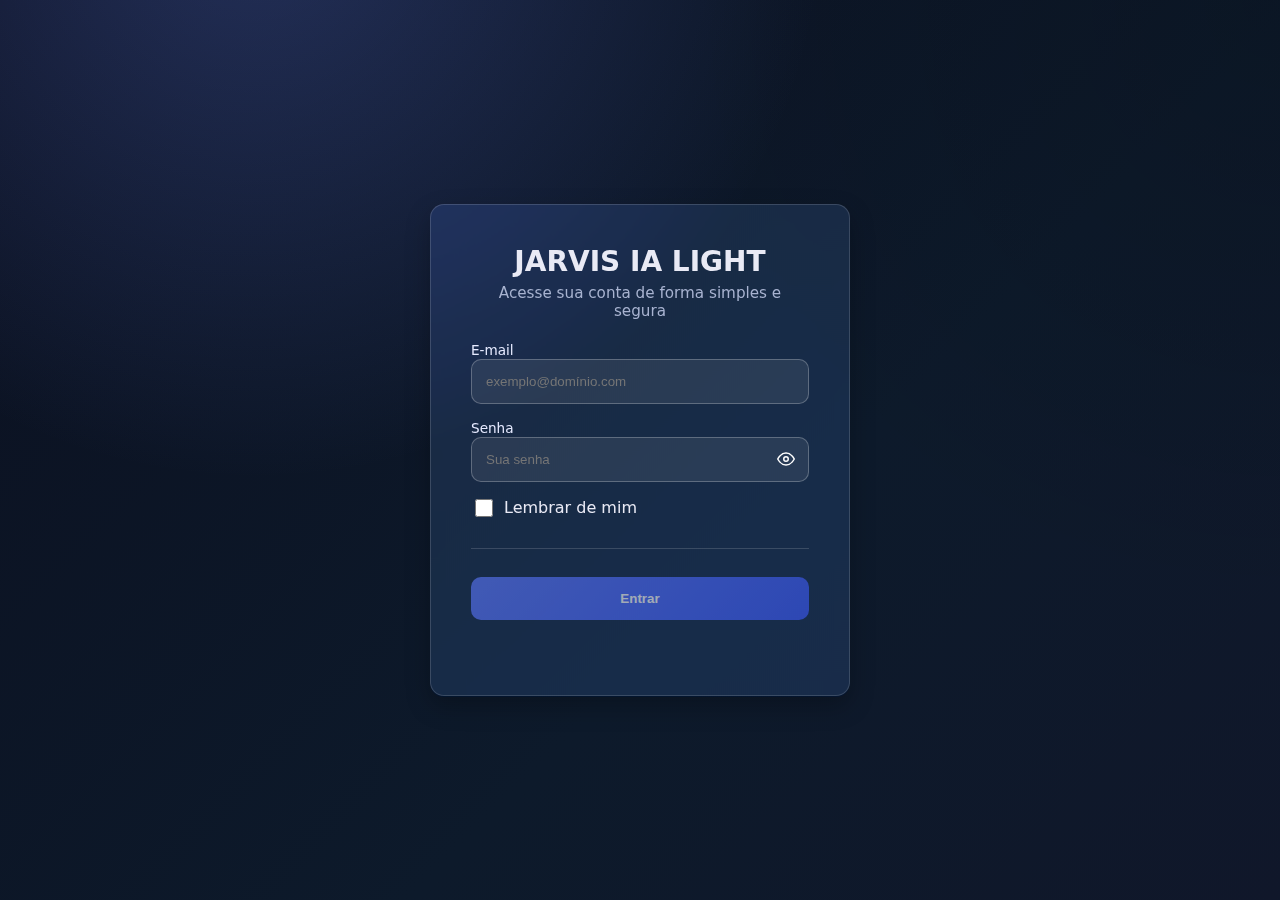
<file: JARVIS IA/jarvis_frontend/admin.html>
<!DOCTYPE html>
<html lang="pt-BR">
<head>
    <meta charset="UTF-8">
    <title>Painel de Administração</title>
    <style>
        /* Adicione este estilo ao seu CSS existente no admin.html */
        .back-link {
            display: block;
            text-align: center;
            margin-bottom: 20px;
            font-weight: bold;
            color: #007bff;
            text-decoration: none;
        }
        .back-link:hover {
            text-decoration: underline;
        }
        
        /* Estilos gerais */
        body { font-family: sans-serif; background: #f0f2f5; color: #333; margin: 0; padding: 20px; }
        .container { max-width: 900px; margin: 20px auto; padding: 20px; background: #fff; border-radius: 8px; box-shadow: 0 2px 10px rgba(0,0,0,0.1); }
        h1, h2 { text-align: center; color: #333; }
        table { width: 100%; border-collapse: collapse; margin-top: 20px; }
        th, td { padding: 12px 15px; text-align: left; border-bottom: 1px solid #ddd; }
        
        /* Estilos do formulário */
        .form { display: grid; grid-template-columns: 1fr; gap: 15px; margin-bottom: 20px; }
        .form input[type="text"], .form input[type="email"], .form input[type="password"], .form input[type="number"] { width: 100%; padding: 10px; border: 1px solid #ccc; border-radius: 5px; box-sizing: border-box; }
        .form-row { display: flex; align-items: center; gap: 20px; }
        .form-row label { display: flex; align-items: center; gap: 5px; }
        .form button { padding: 12px; border: none; border-radius: 5px; background-color: #28a745; color: white; cursor: pointer; font-size: 16px; }
        .form button:hover { background-color: #218838; }
        #form-status { text-align: center; min-height: 20px; font-weight: bold; }
        hr { border: 0; height: 1px; background: #ddd; margin: 30px 0; }
        
        /* Estilos dos botões de ação na tabela */
        .action-btn { padding: 5px 10px; border: none; border-radius: 5px; cursor: pointer; color: white; margin-right: 5px; }
        .edit-btn { background-color: #007bff; }
        .delete-btn { background-color: #dc3545; }
    </style>
</head>
<body>
    <div class="container">
        <h1>Gerenciamento de Usuários</h1>
        <a href="index.html" class="back-link">⬅️ Voltar para o Chat</a>
        <h2>Adicionar Novo Usuário</h2>
        <form id="createUserForm" class="form" autocomplete="off">
            <input type="text" id="newName" placeholder="Nome Completo" required>
            <input type="email" id="newEmail" placeholder="E-mail do Usuário" required>
            <input type="password" id="newPassword" placeholder="Senha Provisória" required>
            
            <div class="form-row">
                <div>
                    <label for="diasDuracao">Duração (dias):</label>
                    <input type="number" id="diasDuracao" value="30" min="1">
                </div>
                <label>
                    <input type="checkbox" id="acessoVitalicio" style="width: auto;">
                    Acesso Vitalício
                </label>
            </div>

            <button type="submit">Criar Usuário</button>
        </form>
        <p id="form-status"></p>
        
        <hr>

        <h2>Usuários Atuais</h2>
        <table id="users-table">
            <thead>
                <tr>
                    <th>Nome</th>
                    <th>Email</th>
                    <th>Expira em</th>
                    <th>Ações</th>
                </tr>
            </thead>
            <tbody>
                </tbody>
        </table>
    </div>

    <script>
        const token = localStorage.getItem('jwtToken');
        const tableBody = document.querySelector('#users-table tbody');
        const createUserForm = document.getElementById('createUserForm');
        const formStatus = document.getElementById('form-status');
        const diasDuracaoInput = document.getElementById('diasDuracao');
        const acessoVitalicioCheckbox = document.getElementById('acessoVitalicio');

        // Função para buscar e renderizar a lista de usuários
        const fetchAndRenderUsers = async () => {
            if (!token) {
                window.location.href = 'login.html';
                return;
            }
            try {
                const response = await fetch('http://127.0.0.1:8000/api/admin/users', {
                    headers: { 'Authorization': `Bearer ${token}` }
                });
                if (response.status === 403) {
                    document.body.innerHTML = '<h1>Acesso Negado</h1><p>Você não tem permissão para ver esta página.</p>';
                    return;
                }
                if (!response.ok) throw new Error('Falha ao carregar os dados dos usuários.');
                const users = await response.json();
                tableBody.innerHTML = ''; 

                users.forEach(user => {
                    const expirationDateStr = user.data_expiracao || user.expiracao;
                    const formattedDate = expirationDateStr 
                        ? (new Date(expirationDateStr).getFullYear() > 9000 ? 'Vitalício' : new Date(expirationDateStr).toLocaleDateString('pt-BR', { timeZone: 'UTC' }))
                        : 'Vitalício';
                    const row = `
                        <tr data-user-email="${user.email}">
                            <td>${user.nome || user.name}</td>
                            <td>${user.email}</td>
                            <td>${formattedDate}</td>
                            <td>
                                <button class="action-btn edit-btn">Editar</button>
                                <button class="action-btn delete-btn">Excluir</button>
                            </td>
                        </tr>`;
                    tableBody.innerHTML += row;
                });
            } catch (error) {
                console.error('Erro ao buscar usuários:', error);
                tableBody.innerHTML = `<tr><td colspan="4" style="text-align:center; color:red;">${error.message}</td></tr>`;
            }
        };

        // Lógica para o formulário de criação
        createUserForm.addEventListener('submit', async (e) => {
            e.preventDefault();
            const name = document.getElementById('newName').value;
            const email = document.getElementById('newEmail').value;
            const password = document.getElementById('newPassword').value;
            
            const payload = {
                name, email, password,
                dias_duracao: parseInt(diasDuracaoInput.value, 10),
                acesso_vitalicio: acessoVitalicioCheckbox.checked
            };

            formStatus.textContent = 'Criando usuário...';
            try {
                const response = await fetch('http://127.0.0.1:8000/api/admin/users', {
                    method: 'POST',
                    headers: { 'Content-Type': 'application/json', 'Authorization': `Bearer ${token}` },
                    body: JSON.stringify(payload)
                });
                const result = await response.json();
                if (!response.ok) throw new Error(result.detail || 'Falha ao criar usuário.');
                formStatus.textContent = result.message;
                createUserForm.reset();
                fetchAndRenderUsers();
            } catch (error) {
                formStatus.textContent = `Erro: ${error.message}`;
            }
        });

        // Lógica para os botões de ação na tabela
        tableBody.addEventListener('click', async (e) => {
            const target = e.target;
            const userRow = target.closest('tr');
            if (!userRow) return;
            const userEmail = userRow.dataset.userEmail;

            if (target.classList.contains('edit-btn')) {
                const novaDataStr = prompt("Digite a nova data de expiração (AAAA-MM-DD):", new Date().toISOString().split('T')[0]);
                if (novaDataStr) {
                    try {
                        const response = await fetch(`http://127.0.0.1:8000/api/admin/users/${userEmail}`, {
                            method: 'PUT',
                            headers: { 'Content-Type': 'application/json', 'Authorization': `Bearer ${token}` },
                            body: JSON.stringify({ data_expiracao: new Date(novaDataStr).toISOString() })
                        });
                        if (!response.ok) throw new Error('Falha ao atualizar.');
                        alert('Usuário atualizado!');
                        fetchAndRenderUsers();
                    } catch (error) { alert(`Erro: ${error.message}`); }
                }
            }

            if (target.classList.contains('delete-btn')) {
                if (confirm(`Tem certeza que deseja excluir o usuário ${userEmail}?`)) {
                    try {
                        const response = await fetch(`http://127.0.0.1:8000/api/admin/users/${userEmail}`, {
                            method: 'DELETE',
                            headers: { 'Authorization': `Bearer ${token}` }
                        });
                        if (!response.ok) throw new Error('Falha ao excluir.');
                        alert('Usuário excluído!');
                        fetchAndRenderUsers();
                    } catch (error) { alert(`Erro: ${error.message}`); }
                }
            }
        });

        // Lógica para desabilitar o campo de dias
        acessoVitalicioCheckbox.addEventListener('change', function() {
            diasDuracaoInput.disabled = this.checked;
        });

        // Roda a função inicial para listar os usuários
        document.addEventListener('DOMContentLoaded', fetchAndRenderUsers);
    </script>
</body>
</html>
</file>
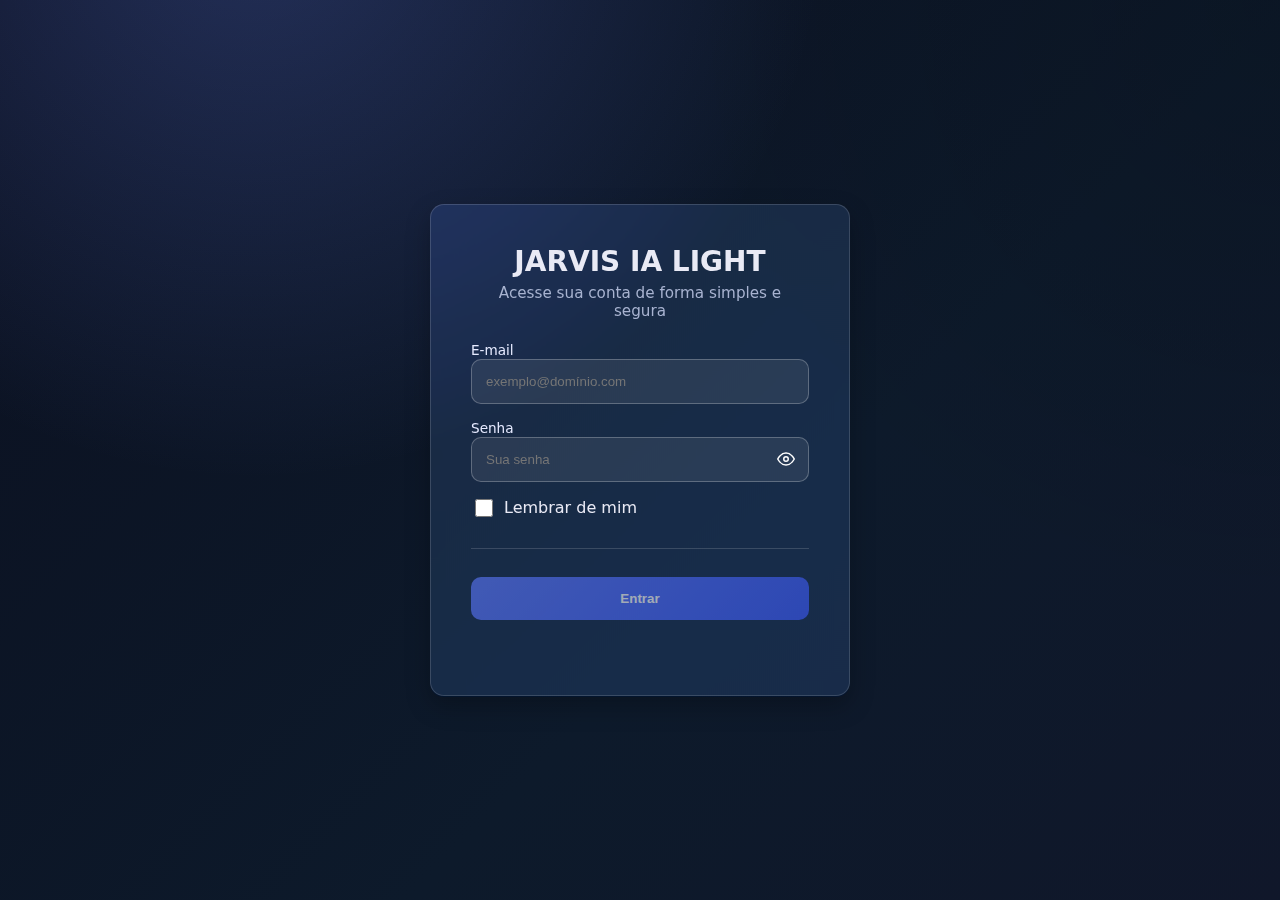
<file: JARVIS IA/jarvis_frontend/login.html>
<!DOCTYPE html>
<html lang="pt-br">

<head>
  <meta charset="utf-8" />
  <meta name="viewport" content="width=device-width, initial-scale=1" />
  <title>Login - JARVIS IA</title>
  <style>
    :root {
      --bg: #0b1020;
      --card: rgba(255, 255, 255, 0.08);
      --text: #e9eaf5;
      --muted: #a8b3d0;
      --primary: #6c8aff;
      --shadow: 0 10px 25px rgba(0, 0, 0, .25);
    }
    * { box-sizing: border-box; }
    html, body { height: 100%; }
    body {
      margin: 0;
      font-family: ui-sans-serif, system-ui, -apple-system, "Segoe UI", Roboto;
      color: var(--text);
      background: radial-gradient(circle at 20% -10%, rgba(108, 138, 255, .25), transparent 40%),
        radial-gradient(circle at 100% 0%, rgba(0, 0, 0, .15), transparent 40%),
        linear-gradient(135deg, #0b1020 0%, #0d1a2b 60%, #10172a 100%);
      display: flex;
      align-items: center;
      justify-content: center;
      padding: 20px;
    }
    .card {
      width: 100%;
      max-width: 420px;
      padding: 40px;
      border-radius: 14px;
      background: rgba(255, 255, 255, 0.08);
      backdrop-filter: saturate(180%) blur(6px);
      border: 1px solid rgba(255, 255, 255, 0.15);
      box-shadow: var(--shadow);
    }
    h1 { margin: 0 0 6px; font-size: 1.75rem; font-weight: 600; text-align: center;}
    p.subtitle { color: var(--muted); margin: 0 0 20px; font-size: 0.95rem; text-align: center;}
    .form { display: flex; flex-direction: column; gap: 14px; }
    .label { font-size: 0.85rem; color: #e6eaff; margin-bottom: 6px; }
    .input {
      width: 100%; padding: 14px; border-radius: 10px;
      border: 1px solid rgba(255, 255, 255, 0.25);
      background: rgba(255, 255, 255, 0.08);
      color: #fff; outline: none;
    }
    .input:focus { border-color: var(--primary); box-shadow: 0 0 0 4px rgba(108, 138, 255, 0.25); }
    .row { display: flex; align-items: center; justify-content: space-between; gap: 8px; }
    .checkbox { display: flex; align-items: center; gap: 8px; }
    button.primary {
      width: 100%; padding: 14px; border-radius: 10px; border: 0;
      background: linear-gradient(135deg, #5e7aff 0%, #3d5afc 100%);
      color: white; font-weight: 600; cursor: pointer;
    }
    button.primary:disabled { opacity: .6; cursor: not-allowed; }
    .divider { height: 1px; background: rgba(255, 255, 255, .15); margin: 14px 0; border: 0; }
    .help { margin-top: 6px; font-size: .85rem; color: var(--muted); }
    .icon { width: 18px; height: 18px; vertical-align: middle; }
  </style>
</head>

<body>
  <main class="card" id="login-view" aria-label="Área de login">
    <h1>JARVIS IA LIGHT</h1>
    <p class="subtitle">Acesse sua conta de forma simples e segura</p>

    <form id="loginForm" class="form" novalidate>
      <div>
        <label class="label" for="email">E-mail</label>
        <input id="email" name="email" type="email" class="input" placeholder="exemplo@domínio.com"
          autocomplete="username" required>
      </div>

      <div>
        <label class="label" for="password">Senha</label>
        <div style="position: relative;">
          <input id="password" name="password" type="password" class="input" placeholder="Sua senha"
            autocomplete="current-password" required>
          <button type="button" id="togglePassword" aria-label="Mostrar/Ocultar senha"
            style="position:absolute; right:8px; top:50%; transform: translateY(-50%); background:transparent; border:0; color:#fff; cursor:pointer;">
            <svg class="icon" viewBox="0 0 24 24" fill="none" stroke="currentColor" stroke-width="2">
              <path d="M1 12s4-8 11-8 11 8 11 8-4 8-11 8-11-8-11-8z" />
              <circle cx="12" cy="12" r="3" />
            </svg>
          </button>
        </div>
      </div>

      <div class="row">
        <label class="checkbox" title="Lembrar minha sessão" style="cursor: pointer;">
          <input id="remember" type="checkbox" style="width:18px; height:18px; accent-color: #6c8aff;">
          <span>Lembrar de mim</span>
        </label>
        </div>

      <hr class="divider" aria-hidden="true" />

      <button class="primary" type="submit" id="loginBtn" disabled>Entrar</button>
    </form>

    <p class="help" id="login-status" aria-live="polite" style="height: 1.2em; text-align: center;"></p>
  </main>

  <script>
    (function () {
      const loginForm = document.getElementById('loginForm');
      const email = document.getElementById('email');
      const password = document.getElementById('password');
      const loginBtn = document.getElementById('loginBtn');
      const loginStatus = document.getElementById('login-status');
      const togglePassword = document.getElementById('togglePassword');
      const remember = document.getElementById('remember');

      // Restaura email se salvo
      if (localStorage.getItem('rememberedEmail')) {
        email.value = localStorage.getItem('rememberedEmail');
        remember.checked = true;
        validateLogin();
      }

      function validateLogin() {
        const ok = email.value.trim() !== '' && password.value.trim() !== '';
        loginBtn.disabled = !ok;
        return ok;
      }

      email.addEventListener('input', validateLogin);
      password.addEventListener('input', validateLogin);

      loginForm.addEventListener('submit', function (e) {
        e.preventDefault();
        if (!validateLogin()) return;

        loginStatus.textContent = 'Autenticando...';
        const em = email.value.trim();
        const pw = password.value.trim();

        // ATENÇÃO: Verifique se a porta (8000) está correta para o seu backend FastAPI
        fetch('http://127.0.0.1:8000/api/auth/login', {
          method: 'POST',
          headers: { 'Content-Type': 'application/json' },
          body: JSON.stringify({ email: em, password: pw })
        })
          .then(response => {
            if (!response.ok) {
              return response.json().then(err => { throw new Error(err.detail || 'E-mail ou senha inválidos.') });
            }
            return response.json();
          })
          .then(data => {
            loginStatus.textContent = 'Login bem-sucedido. Redirecionando...';
            localStorage.setItem('jwtToken', data.accessToken);

            if (remember.checked) {
              localStorage.setItem('rememberedEmail', em);
            } else {
              localStorage.removeItem('rememberedEmail');
            }

            // ATENÇÃO: Verifique se o nome do seu arquivo principal é 'index.html'
            setTimeout(() => {
              window.location.href = 'index.html';
            }, 800);
          })
          .catch(error => {
            loginStatus.textContent = error.message;
          });
      });

      togglePassword.addEventListener('click', function () {
        const type = password.type === 'password' ? 'text' : 'password';
        password.type = type;
      });
    })();
  </script>
</body>
</html>
</file>
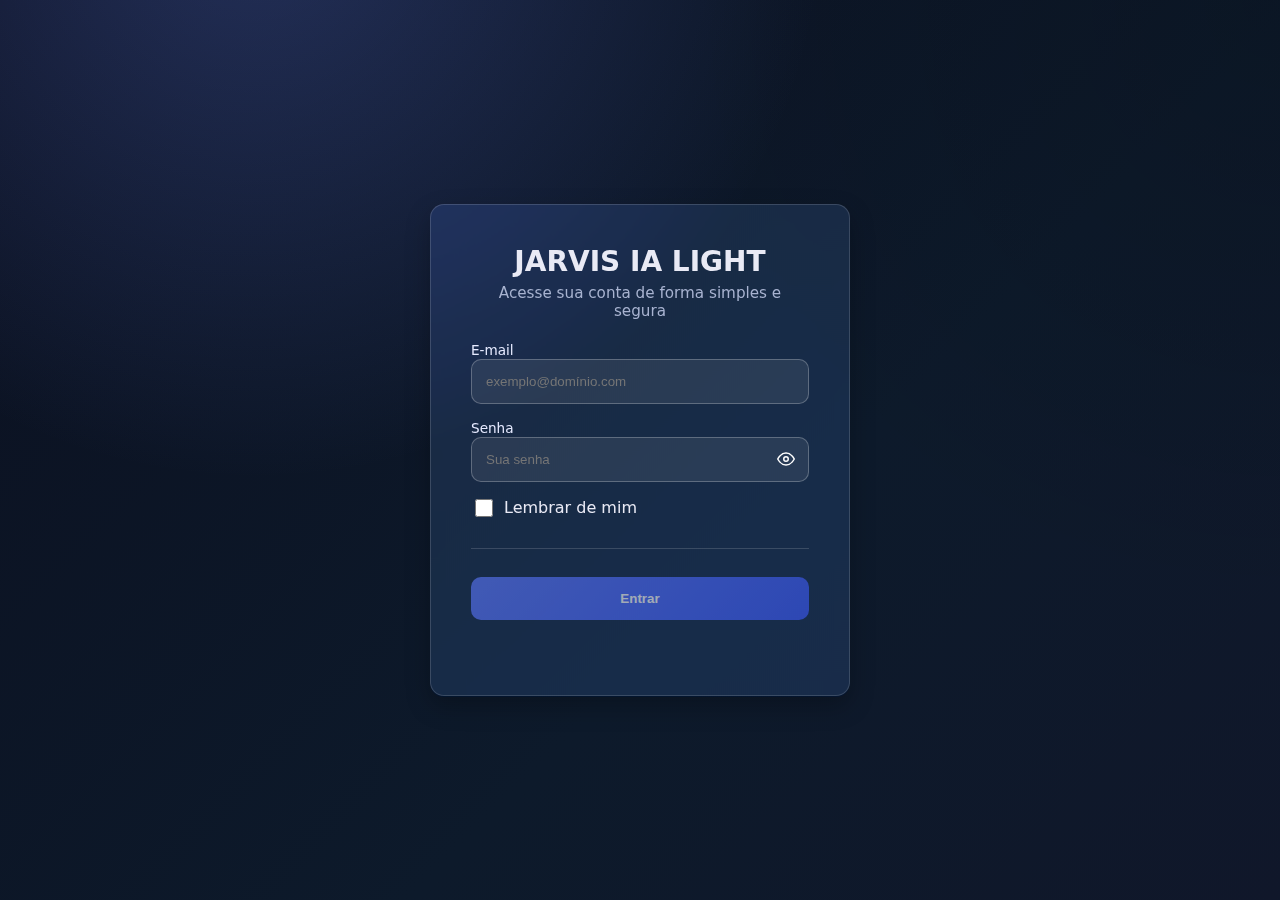
<file: JARVIS IA/jarvis_frontend/preferencias.html>
<!DOCTYPE html>
<html lang="pt-BR">
<head>
    <meta charset="UTF-8">
    <title>Minhas Preferências - Jarvis IA</title>
    <style>
        body { font-family: sans-serif; background: #f0f2f5; color: #333; margin: 0; padding: 20px; }
        .container { max-width: 800px; margin: 20px auto; padding: 20px; background: #fff; border-radius: 8px; box-shadow: 0 2px 10px rgba(0,0,0,0.1); }
        h1, h2 { text-align: center; color: #333; }
        .pref-item { display: flex; gap: 10px; align-items: center; margin-bottom: 10px; }
        .pref-item input { flex-grow: 1; padding: 8px; border: 1px solid #ccc; border-radius: 4px; }
        .pref-item button { padding: 8px 12px; border: none; border-radius: 4px; color: white; cursor: pointer; }
        .delete-btn { background-color: #dc3545; }
        .form { display: grid; gap: 15px; margin-top: 20px; }
        .form input, .form button { padding: 12px; border-radius: 5px; border: 1px solid #ccc; }
        .form button { background-color: #28a745; color: white; border: none; font-size: 16px; }
        .back-link { display: block; text-align: center; margin-bottom: 20px; font-weight: bold; color: #007bff; text-decoration: none; }
    </style>
</head>
<body>
    <div class="container">
        <a href="index.html" class="back-link">⬅️ Voltar para o Chat</a>
        <h1>⚙️ Gerenciar Preferências</h1>
        <div id="preferences-list"></div>
        <hr>
        <h2>➕ Adicionar Nova Preferência</h2>
        <form id="add-pref-form" class="form">
            <input type="text" id="new-topic" placeholder="Novo Tópico (Ex: cor favorita)" required>
            <input type="text" id="new-value" placeholder="Valor (Ex: azul)" required>
            <button type="submit">Adicionar</button>
        </form>
    </div>

<script>
        const BACKEND_URL = "https://jarvis-ia-backend.onrender.com"; // Verifique se esta é sua URL correta
        const token = localStorage.getItem('jwtToken');
        const preferencesList = document.getElementById('preferences-list');
        const addPrefForm = document.getElementById('add-pref-form');

        async function fetchAndRenderPreferences() {
            if (!token) { 
                window.location.href = 'login.html'; 
                return; 
            }
            
            try {
                const response = await fetch(`${BACKEND_URL}/api/preferences`, {
                    headers: { 'Authorization': `Bearer ${token}` }
                });

                if (!response.ok) {
                    throw new Error('Falha ao buscar preferências.');
                }
                
                const prefs = await response.json();
                
                preferencesList.innerHTML = ''; // Limpa a lista antes de renderizar
                if (prefs.length === 0) {
                    preferencesList.innerHTML = '<p style="text-align:center;">Nenhuma preferência salva.</p>';
                    return;
                }

                prefs.forEach(pref => {
                    const itemDiv = document.createElement('div');
                    itemDiv.className = 'pref-item';
                    // Garante que o tópico seja exibido com a primeira letra maiúscula
                    const displayTopic = pref.topico.charAt(0).toUpperCase() + pref.topico.slice(1);
                    itemDiv.innerHTML = `
                        <input type="text" value="${displayTopic}" disabled>
                        <input type="text" value="${pref.valor}" data-id="${pref.id}" class="pref-value-input">
                        <button class="delete-btn" data-id="${pref.id}">🗑️ Excluir</button>
                    `;
                    preferencesList.appendChild(itemDiv);
                });
            } catch (error) {
                preferencesList.innerHTML = `<p style="text-align:center; color:red;">${error.message}</p>`;
                console.error(error);
            }
        }

        addPrefForm.addEventListener('submit', async (e) => {
            e.preventDefault();
            const topico = document.getElementById('new-topic').value;
            const valor = document.getElementById('new-value').value;
            
            await fetch(`${BACKEND_URL}/api/preferences`, {
                method: 'POST',
                headers: { 'Content-Type': 'application/json', 'Authorization': `Bearer ${token}` },
                body: JSON.stringify({ topico, valor })
            });
            addPrefForm.reset();
            fetchAndRenderPreferences(); // Re-renderiza a lista
        });

        preferencesList.addEventListener('change', async (e) => {
            if (e.target.classList.contains('pref-value-input')) {
                const prefId = e.target.dataset.id;
                const valor = e.target.value;
                await fetch(`${BACKEND_URL}/api/preferences/${prefId}`, {
                    method: 'PUT',
                    headers: { 'Content-Type': 'application/json', 'Authorization': `Bearer ${token}` },
                    body: JSON.stringify({ valor })
                });
            }
        });

        preferencesList.addEventListener('click', async (e) => {
            if (e.target.classList.contains('delete-btn')) {
                const prefId = e.target.dataset.id;
                if (confirm('Tem certeza que deseja excluir esta preferência?')) {
                    await fetch(`${BACKEND_URL}/api/preferences/${prefId}`, {
                        method: 'DELETE',
                        headers: { 'Authorization': `Bearer ${token}` }
                    });
                    fetchAndRenderPreferences(); // Re-renderiza a lista
                }
            }
        });

        // Chama a função para carregar os dados quando a página é aberta
        document.addEventListener('DOMContentLoaded', fetchAndRenderPreferences);
    </script>
</body>
</html>
</file>
